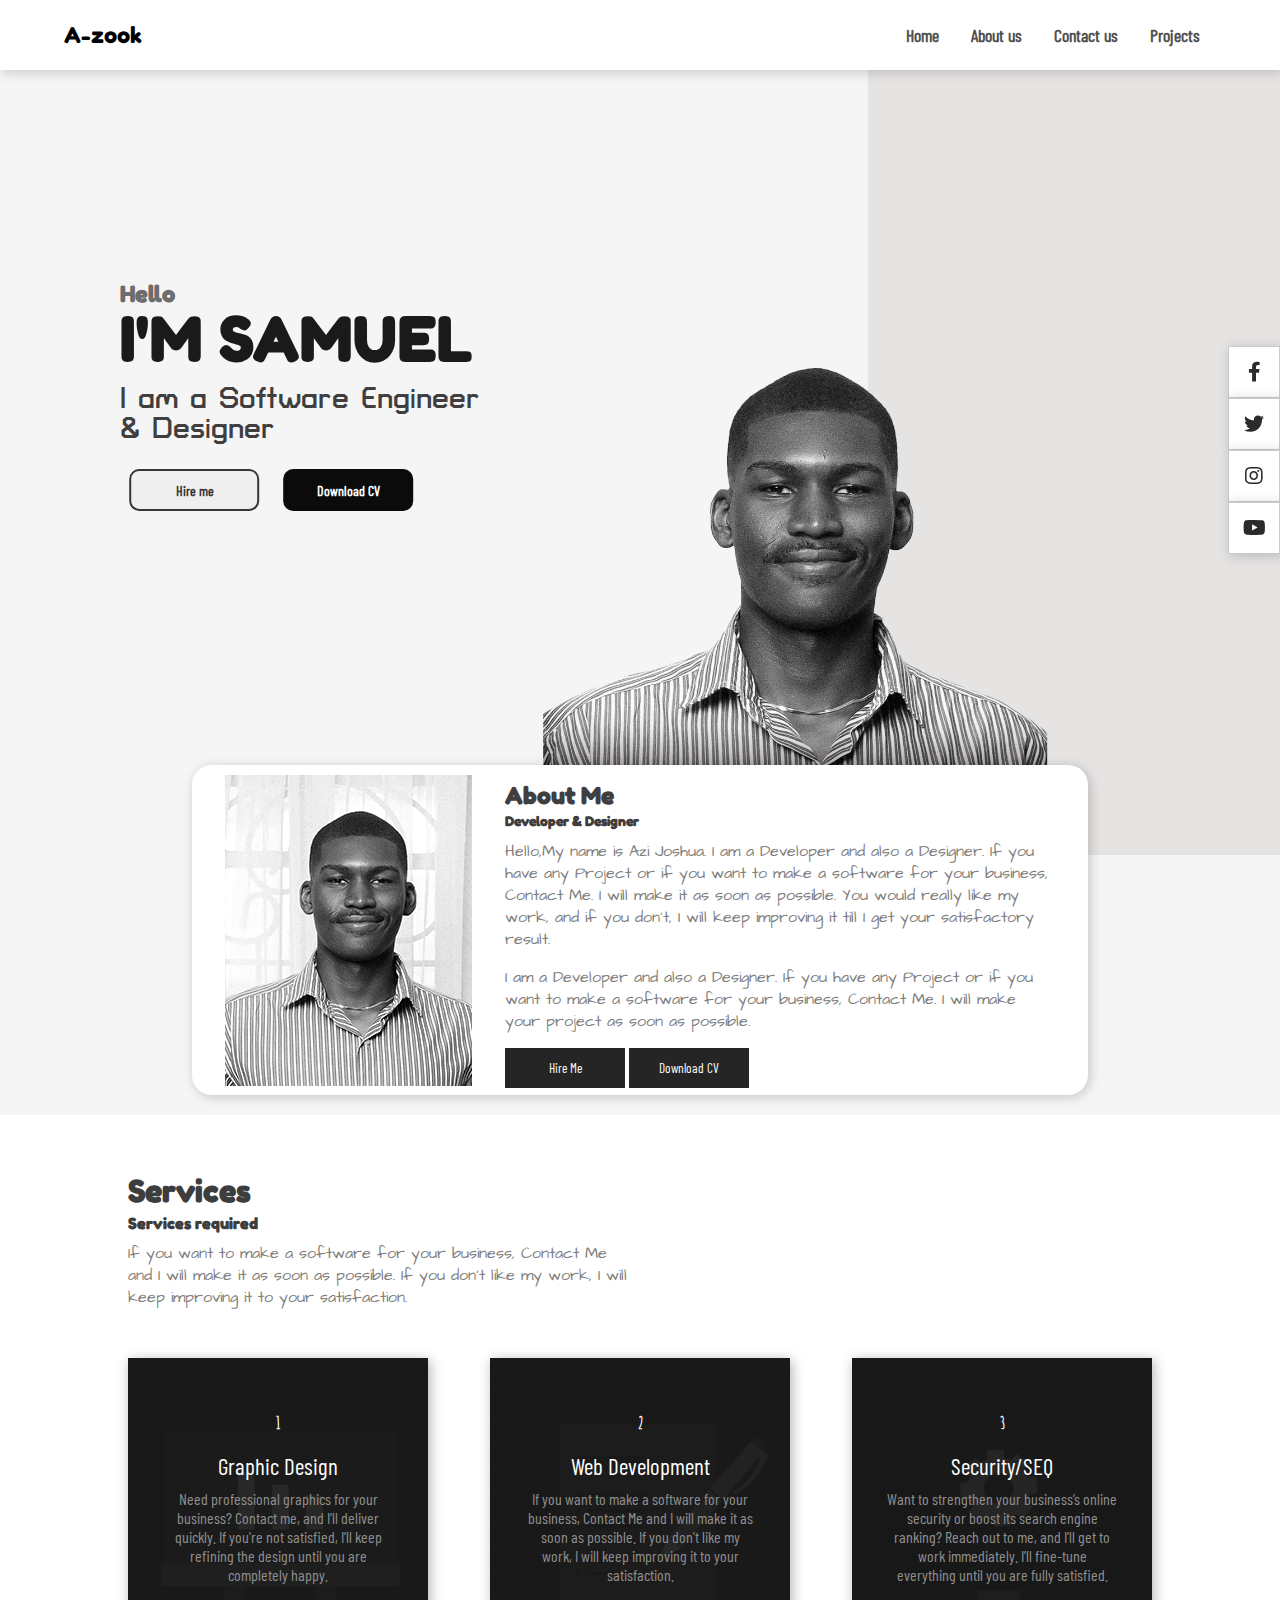
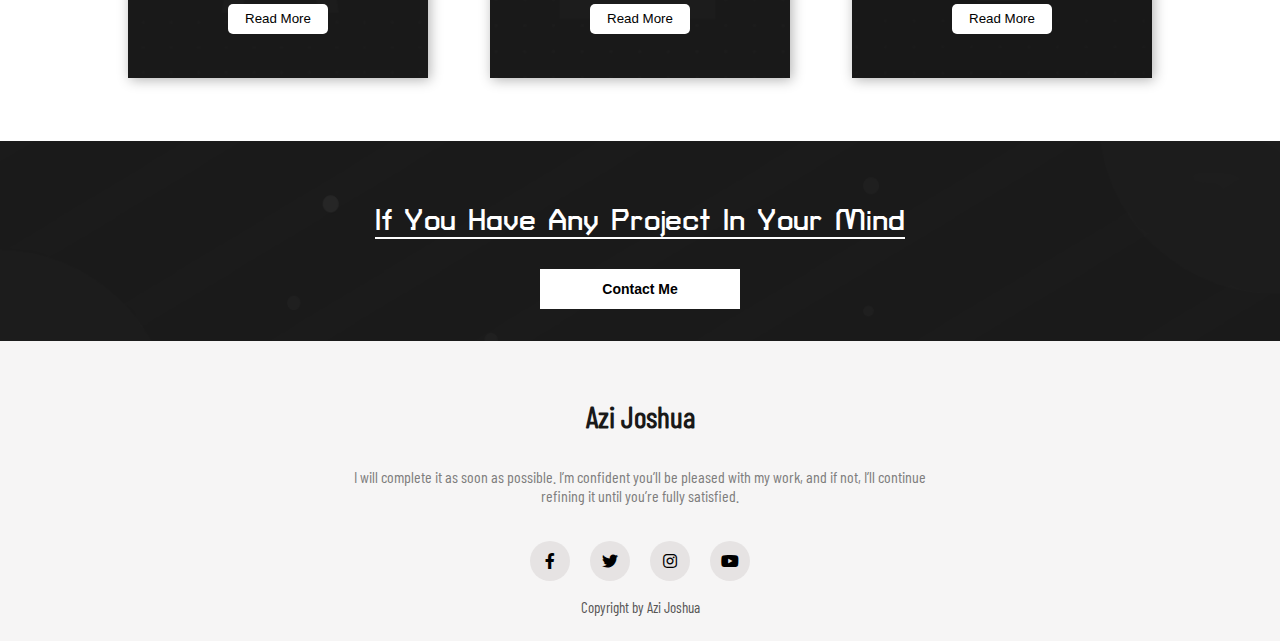
<file: index.html>
<!DOCTYPE html>
<html lang="en">
<head>
    <meta charset="UTF-8">
    <meta http-equiv="X-UA-Compatible" content="IE-edge">
    <meta name="viewport" content="width=device-width, initial-scale = 1.0">
    <meta name="viewport" content="width=device-width, initial-scale=1.0">
    <title>Portfolio Website</title>
    <!---------Custom Style---------->
    <link rel="stylesheet" href="./style.css">

    <!-----------FontAwesome Icons------------->
    <link rel="stylesheet" href="./fontawesome-free-5.14.0-web/css/all.css">
</head>
<body>

    <section>
        <!------navigation-------->

        <nav>
            <!--logo-->
            <a href="./index.html" class="logo">A-zook</a>
            <!--menu-->
            <ul class="nav-items">
                <li><a href="./index.html" class="nav-links active">Home</a></li>
                <li><a href="#" class="nav-links" >About us</a></li>
                <li><a href="./contact.html" class="nav-links">Contact us</a></li>
                <li><a href="./projects.html" class="nav-links">Projects</a></li>
            </ul>
            <!-----------bars-------------->
            <div class="toggle">
               <i class="fa fa-bars" aria-hidden="true"></i>
            </div>
        </nav>

        <!-------------Text-------------------->
        <div class="text-container">
            <p>Hello</p>
            <p>I'M SAMUEL</p>
            <p>I am a Software Engineer <br> & Designer</p>
            <button class="hire-btn">Hire me</button>
            <button class="down-cv">Download CV</button>
        </div>

        <!-----------model---------------->
        <img src="./images/azi dp.png" class="model" alt="model"> <!--./images/model.png-->

    </section>

    <!-----------about section------------->
    <div class="about-container">
        <!-----image------>
        <img src="./images/Azi display pic.png" alt="50%"> 

        <!----about text------>
        <div class="about-text">
            <p>About Me</p>
            <p>Developer & Designer</p>
            <p>Hello,My name is Azi Joshua. I am a Developer and also a Designer. If you have any Project or if you want to make a software for your business, Contact Me. I will make it as soon as possible. You would really like my work, and if you don't, I will keep improving it till I get your satisfactory result. </p>
            <p>I am a Developer and also a Designer. If you have any Project or if you want to make a software for your business, Contact Me. I will make your project as soon as possible.</p>
           
            <!-----------button---------------->
            <button>Hire Me</button>
            <button>Download CV</button>
        </div>
    </div>

    <!-------------services--------------------->
    <div class="services">

        <!--------text----------->
        <div class="services-text">

        
        <p>Services</p>
        <p>Services required</p>
        <p>If you want to make a software for your business, Contact Me and I will make it as soon as possible. If you don't like my work, I will keep improving it to your satisfaction.</p>
        <p></p>
       </div>
       <!------------box----------------->
       <div class="box-container">
           <!-------1--------->
           <div class="box-1">
               <span>1</span>
               <p class="heading">Graphic Design</p>
               <p class="details">Need professional graphics for your business? Contact me, and I’ll deliver quickly. If you're not satisfied, I’ll keep refining the design until you are completely happy.</p>
               <button>Read More</button>
           </div>
           <!-------2-------->
           <div class="box-2">
                <span>2</span>
                <p class="heading">Web Development</p>
                <p class="details">If you want to make a software for your business, Contact Me and I will make it as soon as possible. If you don't like my work, I will keep improving it to your satisfaction.</p>
                <button>Read More</button>
           </div>
           <!-------3-------->
           <div class="box-3">
                <span>3</span>
                <p class="heading">Security/SEQ</p>
                <p class="details">Want to strengthen your business’s online security or boost its search engine ranking? Reach out to me, and I’ll get to work immediately. I’ll fine-tune everything until you are fully satisfied.</p>
                <button>Read More</button>
           </div>


       </div>
    </div>
    <script src="homepagejs.js"></script>

    <!--------------contact me----------------->
    <div class="contact-me">
        <p>If You Have Any Project In Your Mind</p>
        <button>Contact Me</button>
    </div>
    <!------------footer---------------->
    <footer>
        <p>Azi Joshua</p>
        <p>I will complete it as soon as possible. I’m confident you’ll be pleased with my work, and if not, I’ll continue refining it until you’re fully satisfied.</p>
        <!-----------social icons---------------->
        <div class="social-icons">
            <a href="#"><i class="fab fa-facebook-f"></i></a>
            <a href="#"><i class="fab fa-twitter"></i></a>
            <a href="#"><i class="fab fa-instagram"></i></a>
            <a href="#"><i class="fab fa-youtube"></i></a>
        </div>
        <!-------copyright---------->
        <p class="copyright">Copyright by Azi Joshua</p>
    </footer>

    <!-------attached social bars---------->
    <div class="a-social-b">
            <a href="#"><i class="fab fa-facebook-f"></i></a>
            <a href="#"><i class="fab fa-twitter"></i></a>
            <a href="#"><i class="fab fa-instagram"></i></a>
            <a href="#"><i class="fab fa-youtube"></i></a>
        </div>
</body>
</html>
</file>
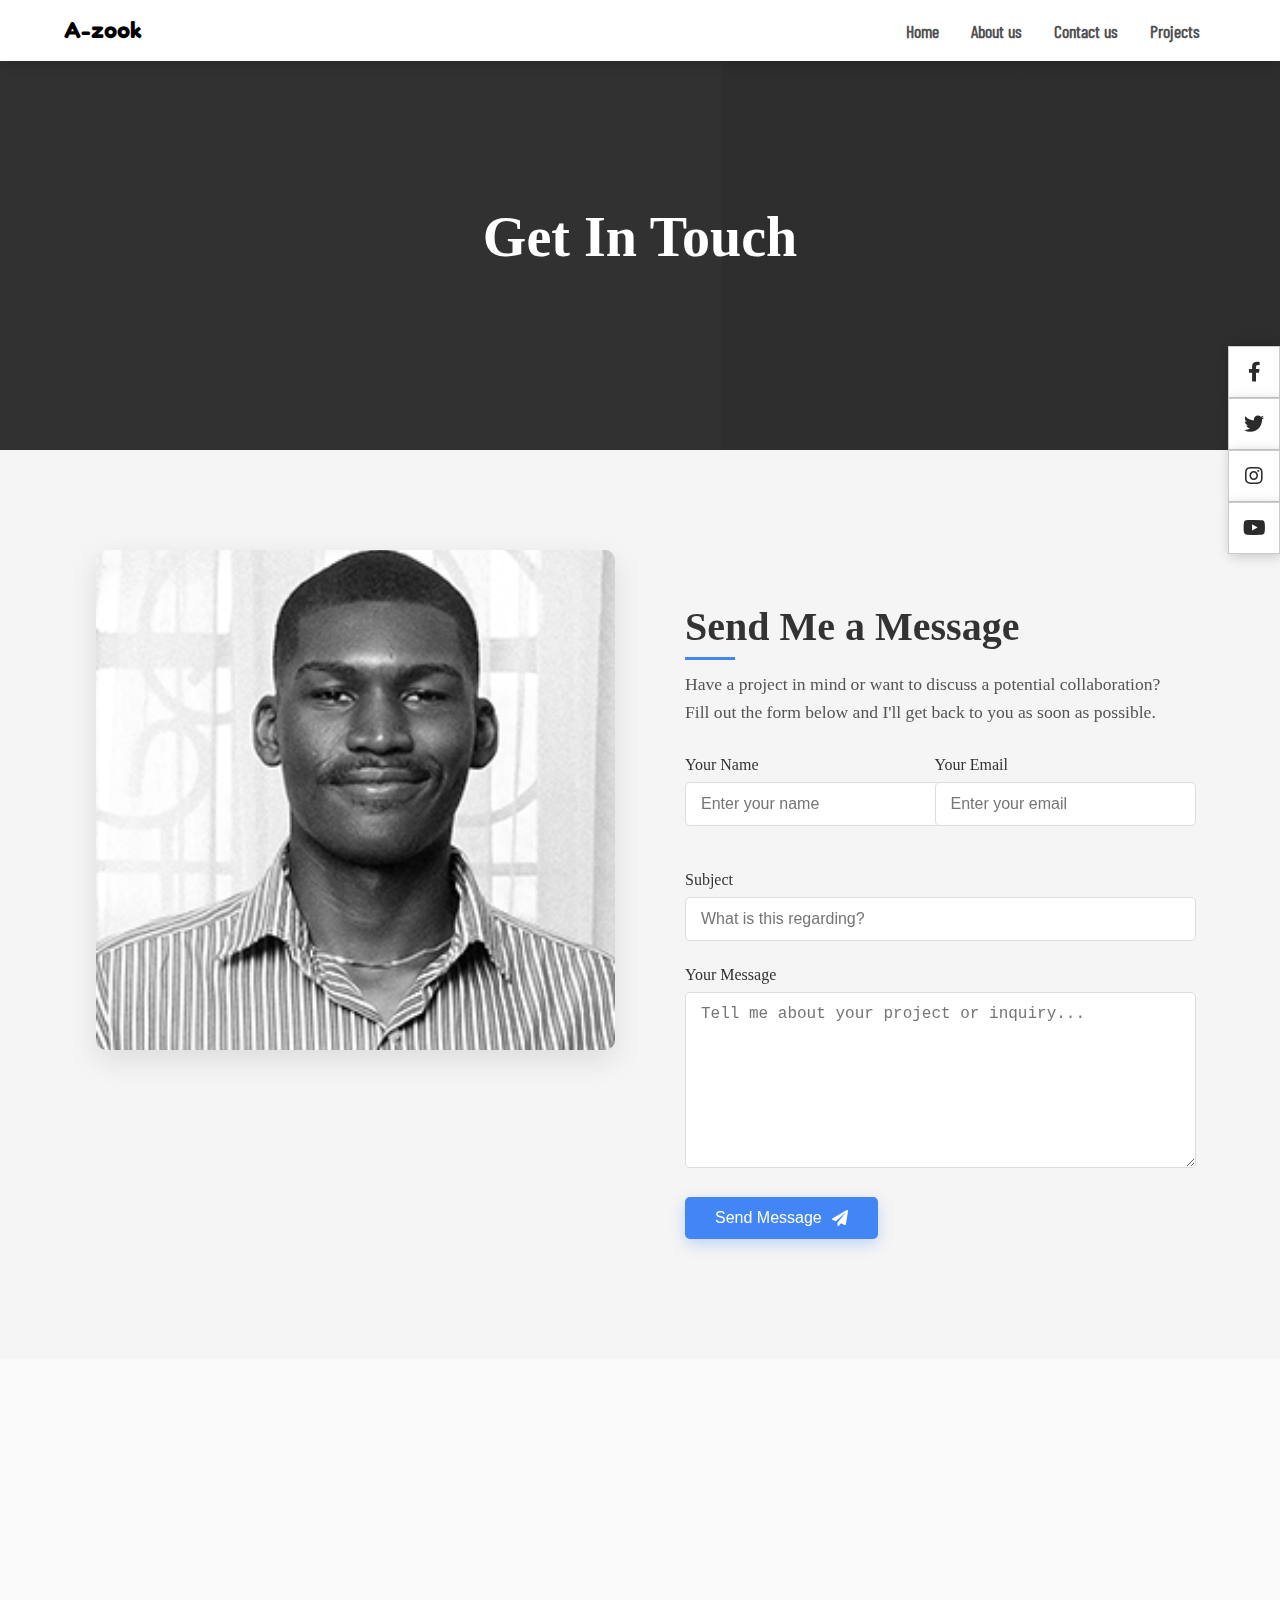
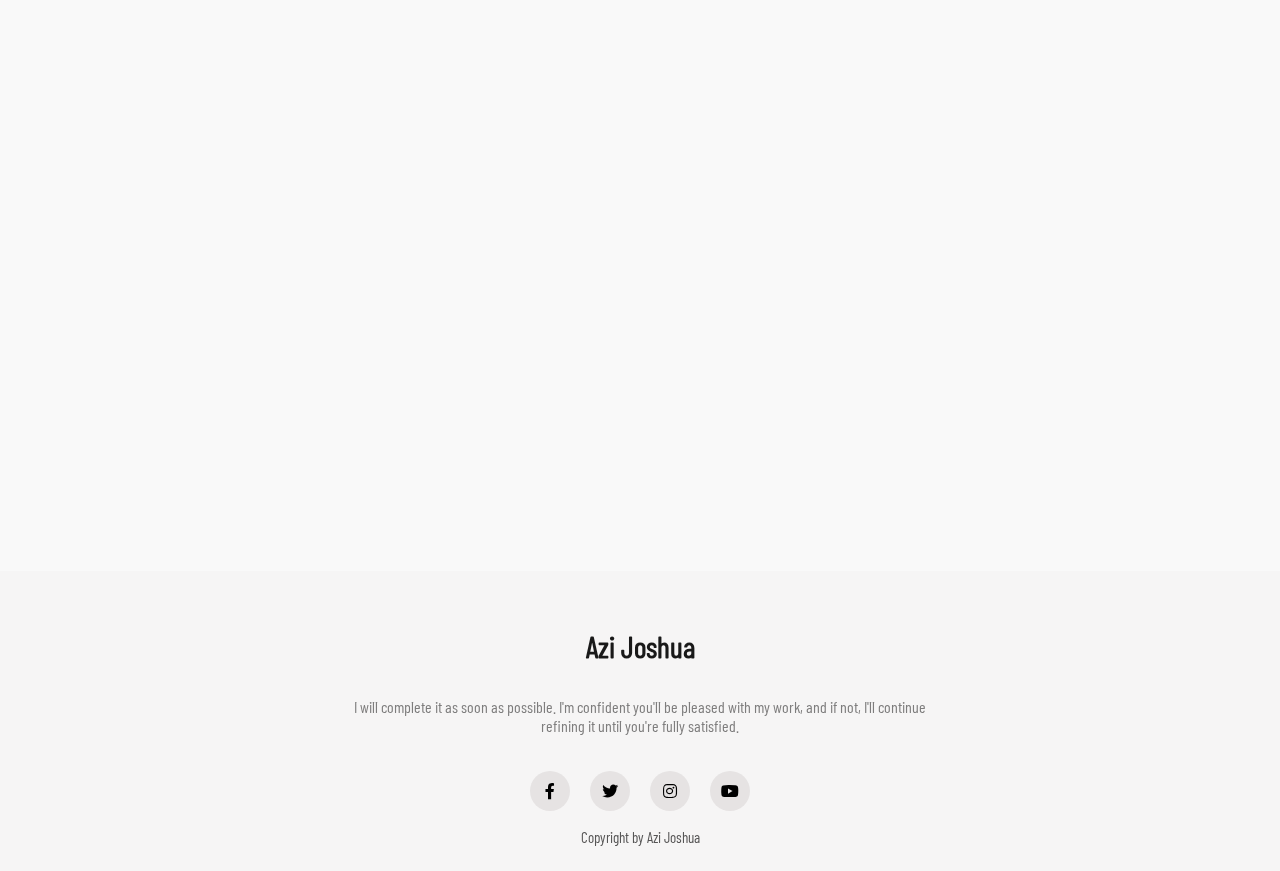
<file: contact.html>
<!DOCTYPE html>
<html lang="en">
<head>
    <meta charset="UTF-8">
    <meta http-equiv="X-UA-Compatible" content="IE-edge">
    <meta name="viewport" content="width=device-width, initial-scale=1.0">
    <title>Contact Me - Portfolio Website</title>
    <!---------Custom Style---------->
    <link rel="stylesheet" href="./style.css">
    <link rel="stylesheet" href="./contact.css">

    <!-----------FontAwesome Icons------------->
    <link rel="stylesheet" href="./fontawesome-free-5.14.0-web/css/all.css">
    
    <!-- AOS Animation Library -->
    <link href="https://unpkg.com/aos@2.3.1/dist/aos.css" rel="stylesheet">
</head>
<body>

    <section class="contact-hero">
        <!------navigation-------->
        <nav>
            <!--logo-->
            <a href="./index.html" class="logo">A-zook</a>
            <!--menu-->
            <ul class="nav-items">
                <li><a href="./index.html" class="nav-links">Home</a></li>
                <li><a href="#" class="nav-links">About us</a></li>
                <li><a href="./contact.html" class="nav-links active">Contact us</a></li>
                <li><a href="./projects.html" class="nav-links">Projects</a></li>
            </ul>
            <!-----------bars-------------->
            <div class="toggle">
               <i class="fa fa-bars" aria-hidden="true"></i>
            </div>
        </nav>

        <!-------------Hero Text-------------------->
        <div class="contact-hero-container">
            <div class="contact-text-container" data-aos="fade-up">
                <h1 class="contact-title">Get In Touch</h1>
                <p class="contact-subtitle">Let's turn your ideas into reality</p>
            </div>
        </div>
    </section>

    <!-----------Contact Content------------->
    <div class="contact-content-container">
        <div class="contact-grid">
            <!-- Image Side -->
            <div class="contact-image-container" data-aos="fade-right" data-aos-delay="200">
                <div class="image-wrapper">
                    <img src="./images/Azi display pic.png" alt="Azi Joshua" class="contact-image">
                </div>
                <div class="image-quote">
                    <p>"I believe in creating digital experiences that leave a lasting impression."</p>
                    <span>- Azi Joshua</span>
                </div>
            </div>
            
            <!-- Contact Form Side -->
            <div class="contact-form-container" data-aos="fade-left" data-aos-delay="400">
                <h2>Send Me a Message</h2>
                <p class="contact-intro">Have a project in mind or want to discuss a potential collaboration? Fill out the form below and I'll get back to you as soon as possible.</p>
                
                <form id="contactForm" class="contact-form">
                    <div class="form-row">
                        <div class="form-group">
                            <label for="name">Your Name</label>
                            <input type="text" id="name" name="name" placeholder="Enter your name" required>
                        </div>
                        
                        <div class="form-group">
                            <label for="email">Your Email</label>
                            <input type="email" id="email" name="email" placeholder="Enter your email" required>
                        </div>
                    </div>
                    
                    <div class="form-group">
                        <label for="subject">Subject</label>
                        <input type="text" id="subject" name="subject" placeholder="What is this regarding?" required>
                    </div>
                    
                    <div class="form-group">
                        <label for="message">Your Message</label>
                        <textarea id="message" name="message" rows="6" placeholder="Tell me about your project or inquiry..." required></textarea>
                    </div>
                    
                    <button type="submit" class="submit-btn">
                        <span>Send Message</span>
                        <i class="fas fa-paper-plane"></i>
                    </button>
                </form>
            </div>
        </div>
    </div>

    <!-----------Contact Info------------->
    <div class="contact-info-section">
        <div class="contact-info-container" data-aos="fade-up">
            <h2>Other Ways to Connect</h2>
            
            <div class="contact-info-grid">
                <div class="contact-info-card" data-aos="zoom-in" data-aos-delay="100">
                    <div class="info-icon">
                        <i class="fas fa-map-marker-alt"></i>
                    </div>
                    <div class="info-content">
                        <h3>Location</h3>
                        <p>123 Design Street, Creative City</p>
                    </div>
                </div>
                
                <div class="contact-info-card" data-aos="zoom-in" data-aos-delay="200">
                    <div class="info-icon">
                        <i class="fas fa-phone-alt"></i>
                    </div>
                    <div class="info-content">
                        <h3>Phone</h3>
                        <p>+1 (555) 123-4567</p>
                    </div>
                </div>
                
                <div class="contact-info-card" data-aos="zoom-in" data-aos-delay="300">
                    <div class="info-icon">
                        <i class="fas fa-envelope"></i>
                    </div>
                    <div class="info-content">
                        <h3>Email</h3>
                        <p>info@example.com</p>
                    </div>
                </div>
                
                <div class="contact-info-card" data-aos="zoom-in" data-aos-delay="400">
                    <div class="info-icon">
                        <i class="fas fa-clock"></i>
                    </div>
                    <div class="info-content">
                        <h3>Working Hours</h3>
                        <p>Mon - Fri: 9AM - 5PM</p>
                    </div>
                </div>
            </div>
        </div>
    </div>
    
    <!------------footer---------------->
    <footer>
        <p>Azi Joshua</p>
        <p>I will complete it as soon as possible. I'm confident you'll be pleased with my work, and if not, I'll continue refining it until you're fully satisfied.</p>
        <!-----------social icons---------------->
        <div class="social-icons">
            <a href="#"><i class="fab fa-facebook-f"></i></a>
            <a href="#"><i class="fab fa-twitter"></i></a>
            <a href="#"><i class="fab fa-instagram"></i></a>
            <a href="#"><i class="fab fa-youtube"></i></a>
        </div>
        <!-------copyright---------->
        <p class="copyright">Copyright by Azi Joshua</p>
    </footer>

    <!-------attached social bars---------->
    <div class="a-social-b">
        <a href="#"><i class="fab fa-facebook-f"></i></a>
        <a href="#"><i class="fab fa-twitter"></i></a>
        <a href="#"><i class="fab fa-instagram"></i></a>
        <a href="#"><i class="fab fa-youtube"></i></a>
    </div>

    <!-- AOS Animation Library -->
    <script src="https://unpkg.com/aos@2.3.1/dist/aos.js"></script>
    <script>
        // Initialize AOS
        AOS.init({
            duration: 800,
            easing: 'ease-in-out',
            once: true
        });

        // Toggle menu
        document.querySelector('.toggle').addEventListener('click', function() {
            document.querySelector('.nav-items').classList.toggle('active');
        });

        // Form submission
        document.getElementById('contactForm').addEventListener('submit', function(e) {
            e.preventDefault();
            
            // Get form values
            const name = document.getElementById('name').value;
            const email = document.getElementById('email').value;
            const subject = document.getElementById('subject').value;
            const message = document.getElementById('message').value;
            
            // Here you would typically send the form data to a server
            // For now, we'll just show an alert
            alert(`Thank you ${name} for your message! I'll get back to you soon.`);
            
            // Reset the form
            this.reset();
        });
    </script>
</body>
</html>
</file>
<file: style.css>
@charset "utf-8";

@import url("./fonts/fonts.css");

:root{
    --TurretRoad: 'TurretRoad',cursive;
    --Amatic: 'Amatic',cursive;
    --Architects-Dughter:'Architects-Daughter',cursive;
    --Barlow-Condensed:'Barlow-Condensed',cursive;
    --Fredoka-One:'Fredoka-One',cursive;
    --Gochi-Hand:'Gochi-Hand',cursive;
    --Indie-Flower:'Indie-flower',cursive;
    --Nanum-Pen-Script:'Nanum-Pen-Script',cursive;
}



/* CSS Document  */

body{
    background-color: #f6f5f5;
    margin: 0px;
    padding: 0px;
}

ul{
    list-style: none;
}

a{
    text-decoration: none;
}

section{
    width: 100%;
    height:95vh;
    background-image: url("./images/bg.png");
    background-repeat: no-repeat;
    background-size: cover;
    position: relative;
}

nav{
    display: flex;
    justify-content: space-between;
    align-items: center;
    height: 70px;
    background-color: #FFFFFF;
    box-shadow: 2px 2px 12px rgba(0, 0, 0, 0.2);
    padding: 0px 5%;
}

nav .nav-items{
    display: flex;
    margin: 0;
}

nav .nav-items .nav-links {
   padding: 1.6rem 1rem;
    font-family: var(--Barlow-Condensed);
    color: #505050;
    position: relative;
    font-size: 1.1rem;
    font-weight: 700;
    
    
}

nav .nav-items .nav-links:hover{
    background-color: #262525;
    color: white;
}





nav .logo{
    font-family:var(--Fredoka-One);
    color: #000000;
    font-size: 22px;

}

.toggle{
    display: none;
}

.active{
    font-weight: bold;
    color: #2d2a2a;
}

.text-container p:nth-child(1){
    font-family: var(--Fredoka-One);
    font-weight: bold;
    color: #6d6d6d;
    font-size: 22px;
}

.text-container p:nth-child(2){
    font-family:var(--Fredoka-One);
    font-weight: bold;
    letter-spacing: 1px;
    color: #1a1a1a;
    font-size: 60px;
}

.text-container p:nth-child(3){
    font-family: var(--TurretRoad);
    color: #403e3e;
    font-size: 30px;
    line-height: 30px;
}

.text-container p{
    line-height: 0px;
    margin: 45px 0px 25px;
}

.text-container{
    position: absolute;
    left: 13%;
    top: 42%;
    transform: translate(-13%, -42%);
}

.text-container button{
    width: 130px;
    height: 42px;
    border-radius: 10px;
    font-family:var(--Barlow-Condensed);
    font-weight: bold;
    font-size: 14px;
    outline: none;
    margin: 0px 10px;
    cursor: pointer;
}

.hire-btn{
    border: 2px solid #373636;
    color: #373636;
}

.hire-btn:hover{
    background:transparent;
    color: #373636; ;
    
}

.down-cv{
    background-color: #0b0b0b;
    color: #FFFFFF;
    border: none;
}

.down-cv:hover{
    background: transparent;
    color:  #373636;
    border: 2px solid  #373636;;
}

button:active{
    transform: scale(1.1);
}

.model{
    height: 560px;
    position: absolute;
    bottom: 0px;
    left: 70%;
    transform: translateX(-70%);
}

.about-container{
    width: 70%;
    height: 330px;
    background-color: #FFFFFF;
    border-radius: 20px;
    box-shadow: 2px 2px 12px rgba(0, 0, 0, 0.2);
    display: flex;
    margin: -7% auto 20px auto;
    position: relative;
    justify-content: space-evenly;
    align-items: center;
}

.text-container img{
    height: 250px;
}

.about-text{
    width: 550px;
}

.about-text p:nth-child(1){
    color: #403e3e;
    font-family: var(--Fredoka-One);
    font-weight: bold;
    font-size: 23px;
    line-height: 0px;
}

.about-text p:nth-child(2){
    color: #3e3d3d;
    font-size: 13px;
    font-family: var(--Fredoka-One);
    font-weight: bold;
    line-height: 5px;
}

.about-text p:nth-child(3),

.about-text p:nth-child(4){
    color: #7e7d7d;
    font-family: var(--Architects-Dughter);
    font-size: 16px;
}

.about-text button{
    width: 120px;
    height: 40px;
    color: #FFFFFF;
    outline: none;
    border: none;
    font-family:var(--Barlow-Condensed);
    background-color: #262525;
    cursor: pointer;
}

.about-text button:hover{
    background: transparent;
    color:  #7e7d7d;
    border: 2px solid  #7e7d7d;
}

.services{
    height: 600px;
    background-color: #FFFFFF;
    padding: 2% 10% 0px 10%;
}

.services-text p:nth-child(1){
    font-family: var(--Fredoka-One);
    font-weight: bold;
    color: #3e3d3d;
    font-size: 30px;
    line-height: 0px;
}

.services-text p:nth-child(2){
    font-family: var(--Fredoka-One);
    font-weight: bold;
    color: #3e3d3d;
    font-size: 15px;
    line-height: 5px;
}

.services-text p:nth-child(3){
    font-family: var(--Architects-Dughter);
    color: #7e7d7d;
}

.services-text{
    width: 500px;
    margin: 50px 0px;
}

.box-1, .box-2, .box-3{
    width: 300px;
    height: 320px;
    background-repeat: no-repeat;
    background-size: cover;
    box-shadow: 2px 2px 12px rgba(0, 0, 0, 0.3);
    display: flex;
    justify-content: center;
    align-items:center;
    flex-direction: column;
}

.box-container{
    display: flex;
    justify-content: space-between;
}

.box-1{
    background-image: url(./images/services-1.png);
}
.box-2{
    background-image: url(./images/services-2.png);
}
.box-3{
    background-image: url(./images/servies-3.png);
}

.box-1 span,
.box-2 span,
.box-3 span{
    width: 40px;
    height: 40px;
    border-radius: 50%;
    color: #FFFFFF;
    display: flex;
    justify-content: center;
    align-items: center;
    font-family: var(--Amatic);
    font-weight: bold;
}

.box-1 p:nth-child(2),
.box-2 p:nth-child(2),
.box-3 p:nth-child(2){
    color: #FFFFFF;
    font-family: var(--Barlow-Condensed);
    font-size: 23px;
    line-height: 0px;
}

.box-1 p:nth-child(3),
.box-2 p:nth-child(3),
.box-3 p:nth-child(3){
    font-family: var(--Barlow-Condensed);
    text-align: center;
    width: 230px;
    margin: 0px 0px 20px 0px;
    color: #8f8f8f;
}

.box-1 button,
.box-2 button,
.box-3 button{
    width: 100px;
    height: 30px;
    background-color: #FFFFFF;
    border: none;
    outline: none;
    border-radius: 5px;
    cursor: pointer;
}

.contact-me{
    width: 100%;
    height: 200px;
    background-image: url(./images/project\ in\ your\ mind.png);
    background-size: cover;
    background-repeat: no-repeat;
    display: flex;
    flex-direction: column;
    justify-content: center;
    align-items: center;
}

.contact-me p{
    color: #FFFFFF;
    font-size: 30px;
    font-family: var(--TurretRoad);
    font-weight: bold;
    border-bottom: 2px solid #FFFFFF;
}

.contact-me button{
    width: 200px;
    height: 40px;
    background-color: #FFFFFF;
    outline: none;
    border: none;
    font-size: 14px;
    font-weight: bold;
    cursor: pointer;
}

footer{
    height: 300px;
    display: flex;
    flex-direction: column;
    justify-content: center;
    align-items: center;
    position: relative;
}

footer p{
    font-family: var(--Barlow-Condensed);
}

footer p:nth-child(1){
    font-size: 30px;
    font-weight: bold;
    color: #191919;
    line-height: 10px;
}
footer p:nth-child(2){
    font-size: 16px;
    color: #7e7d7d;
    width: 600px;
    text-align: center;
}

.social-icons a{
    width: 40px;
    height: 40px;
    display: flex;
    justify-content: center;
    align-items: center;
    background-color: #e6e3e3;
    margin: 20px 10px;
    border-radius: 50%;
}

.social-icons{
    display: flex;
}

.copyright{
    color: #565555;
    font-size: 15px;
    position: absolute;
    left: 50%;
    bottom: 10px;
    transform: translateX(-50%);
}
.social-icons i{
    color: #000000;
}

.social-icons a:hover,
.a-social-b a:hover{
    background-color: #000000;
    box-shadow: 2px 2px 12px rgba(0, 0, 0, 0.2);
    transition: all ease 0.5s;
}

.social-icons a:hover i,
.a-social-b a:hover i{
    color: #FFFFFF;
    transition: all ease 0.5s;
}

.a-social-b{
    position: fixed;
    top: 50%;
    right: 0px;
    transform: translateY(-50%);
}

.a-social-b a{
    display: flex;
    justify-content: center;
    align-items: center;
    width: 50px;
    height: 50px;
    padding: 0px;
    margin: 0px;
    line-height: 0px;
    background-color: #FFFFFF;
    border: 1px solid #cbcbcb;
    box-shadow: 2px 2px 12px rgba(0, 0, 0, 0.2);
}

.a-social-b i{
    color: #2b2b2b;
    font-size: 20px;
}

@media(max-width:1000px){
    {  
        box-sizing: border-box;
    }

    .model{
        height: 460px;
        left: 90%;
        transform: translateX(-90%);
    }

    .text-container{
        top: 46%;
    }

    .text-container button{
        margin: 5px;
    }

    .about-container{
        width: 90%;
        border-radius: 10px;
    }

    .about-container img{
        height: 200px;
    }

    .about-text{
        width: 400px;
    }

    .about-text p:nth-child(1){
        font-size: 20px;
    }
    .about-text p:nth-child(2){
        font-size: 10px;
    }
    .about-text p:nth-child(3),
    .about-text p:nth-child(4){
        font-size: 14px;
    }

    .services{
        padding: 2% 5% 0px 5%;
    }

    .box-container{
        justify-content: center;
        flex-wrap: wrap;
    }

    .services{
        height: auto;
    }

    .box-1, .box-2, .box-3{
        flex-grow: 1;
        margin: 10px;
    }

    .contact-me{
        height: 200px;
    }

    .contact-me p{
        font-size: 26px;
    }

    .contact-me button{
        font-size: 14px;
        height: 35px;
        width: 160px;
    }

}

@media(max-width:750px){
    section{
        background-image: none;
        color: #f7f7f7;
    }

    .model{
        display: none;
    }

    .toggle{
        display: block;
    }

    .text-container p:nth-child(2){
        line-height: 40px;
        margin: 0px;
        padding: 0px;
    }

    .text-container{
        top: 50%;
        left: 50%;
        transform: translate(-50%, -50%);
        width: 80%;
    }

    nav ul{
        margin: 0px;
        padding: 0px;
        color: #ebeef4;
        flex-direction: column;
        position: fixed;
        left: 0;
        top: 0;
        width: 100%;
        height: 100vh;box-sizing: border-box;
        display: flex;
        justify-content: center;
        align-items: center;
        z-index: 1;
        display: none;
    }

    nav ul li{
        padding: 10px;
    }

    nav ul li a{
        font-family: var(--Barlow-Condensed);
        font-size: 1.4em;
        text-transform: uppercase;
        color: #5c5c5c;
    }

    nav ul li a:hover{
        color: #121212;
    }

    .toggle:before{
        content:'\f0c9';
        font-family: fontAwesome;
        line-height: 30px;
        z-index: 1;
    }

    .toggle .active:before{
        content: '\f00d';
        position: fixed;
        right: 25px;
        line-height: 0px;
    }

    nav .active ul{
        display: flex !important;
    }

    .about-container{
        top: 0px;
        flex-direction: column;
        width: 90%;
        height: auto;
        padding: 30px 0px;
        align-items: center;
    }

    .about-text{
        width: 90%;
        text-align: center;
    }

    .services-text{
        width: 100%;
    }

    .contact-me{
        height: 180px;
    }

    .contact-me p{
        font-size: 18px;
    }

    .contact-me button{
        width: 150px;
        height: 33px;
    }

    footer p:nth-child(2){
        width: 90%;
    }
}
</file>
<file: contact.css>
/* Contact Page Specific Styles */

/* Hero Section */
.contact-hero {
    width: 100%;
    height: 50vh;
    background-image: linear-gradient(rgba(0, 0, 0, 0.8), rgba(0, 0, 0, 0.8)), url('./images/bg.png');
    background-size: cover;
    background-position: center;
    position: relative;
    display: flex;
    flex-direction: column;
}

.contact-hero-container {
    display: flex;
    justify-content: center;
    align-items: center;
    height: 100%;
}

.contact-text-container {
    text-align: center;
    max-width: 800px;
    padding: 0 20px;
}

.contact-title {
    font-size: 3.5rem;
    color: #ffffff;
    margin-bottom: 10px;
    animation: fadeInDown 1s ease;
}

.contact-subtitle {
    font-size: 1.5rem;
    color: #ffffff;
    opacity: 0.8;
    animation: fadeInUp 1s ease 0.3s forwards;
    opacity: 0;
}

/* Contact Content */
.contact-content-container {
    width: 85%;
    max-width: 1400px;
    margin: 80px auto;
    padding: 20px;
}

.contact-grid {
    display: grid;
    grid-template-columns: 1fr 1fr;
    gap: 50px;
}

/* Image Side */
.contact-image-container {
    position: relative;
}

.image-wrapper {
    position: relative;
    width: 100%;
    height: 500px;
    overflow: hidden;
    border-radius: 10px;
    box-shadow: 0 10px 30px rgba(0, 0, 0, 0.1);
}

.contact-image {
    width: 100%;
    height: 100%;
    object-fit: cover;
    filter: grayscale(100%);
    transition: filter 0.5s ease, transform 0.5s ease;
}

.image-wrapper:hover .contact-image {
    filter: grayscale(0%);
    transform: scale(1.05);
}

.image-quote {
    position: absolute;
    bottom: 30px;
    left: 0;
    width: 80%;
    background-color: rgba(255, 255, 255, 0.9);
    padding: 20px;
    border-radius: 0 10px 10px 0;
    box-shadow: 0 5px 15px rgba(0, 0, 0, 0.1);
    transform: translateX(-100%);
    opacity: 0;
    animation: slideInLeft 1s ease 0.8s forwards;
}

.image-quote p {
    font-size: 1.2rem;
    font-style: italic;
    color: #333;
    margin-bottom: 10px;
}

.image-quote span {
    font-size: 0.9rem;
    color: #666;
    font-weight: 500;
}

/* Form Side */
.contact-form-container {
    padding: 20px;
}

.contact-form-container h2 {
    font-size: 2.5rem;
    color: #333;
    margin-bottom: 20px;
    position: relative;
}

.contact-form-container h2:after {
    content: '';
    position: absolute;
    bottom: -10px;
    left: 0;
    width: 50px;
    height: 3px;
    background-color: #4285f4;
}

.contact-intro {
    font-size: 1.1rem;
    line-height: 1.6;
    color: #555;
    margin-bottom: 30px;
}

.contact-form {
    margin-top: 30px;
}

.form-row {
    display: grid;
    grid-template-columns: 1fr 1fr;
    gap: 20px;
    margin-bottom: 20px;
}

.form-group {
    margin-bottom: 25px;
}

.form-group label {
    display: block;
    font-size: 1rem;
    color: #333;
    margin-bottom: 8px;
    font-weight: 500;
}

.form-group input,
.form-group textarea {
    width: 100%;
    padding: 12px 15px;
    border: 1px solid #ddd;
    border-radius: 5px;
    font-size: 1rem;
    color: #333;
    transition: all 0.3s ease;
}

.form-group input:focus,
.form-group textarea:focus {
    border-color: #4285f4;
    box-shadow: 0 0 0 2px rgba(66, 133, 244, 0.2);
    outline: none;
}

.form-group textarea {
    resize: vertical;
    min-height: 150px;
}

.submit-btn {
    display: inline-flex;
    align-items: center;
    justify-content: center;
    padding: 12px 30px;
    background-color: #4285f4;
    color: #fff;
    border: none;
    border-radius: 5px;
    font-size: 1rem;
    font-weight: 500;
    cursor: pointer;
    transition: all 0.3s ease;
    box-shadow: 0 5px 15px rgba(66, 133, 244, 0.3);
}

.submit-btn:hover {
    background-color: #3367d6;
    transform: translateY(-3px);
    box-shadow: 0 8px 20px rgba(66, 133, 244, 0.4);
}

.submit-btn:active {
    transform: translateY(0);
}

.submit-btn i {
    margin-left: 10px;
    transition: transform 0.3s ease;
}

.submit-btn:hover i {
    transform: translateX(5px);
}

/* Contact Info Section */
.contact-info-section {
    background-color: #f9f9f9;
    padding: 80px 0;
}

.contact-info-container {
    width: 85%;
    max-width: 1400px;
    margin: 0 auto;
    text-align: center;
}

.contact-info-container h2 {
    font-size: 2.5rem;
    color: #333;
    margin-bottom: 50px;
    position: relative;
    display: inline-block;
}

.contact-info-container h2:after {
    content: '';
    position: absolute;
    bottom: -15px;
    left: 50%;
    transform: translateX(-50%);
    width: 80px;
    height: 3px;
    background-color: #4285f4;
}

.contact-info-grid {
    display: grid;
    grid-template-columns: repeat(auto-fit, minmax(250px, 1fr));
    gap: 30px;
    margin-top: 50px;
}

.contact-info-card {
    background-color: #fff;
    padding: 30px 20px;
    border-radius: 10px;
    box-shadow: 0 5px 15px rgba(0, 0, 0, 0.05);
    transition: transform 0.3s ease, box-shadow 0.3s ease;
}

.contact-info-card:hover {
    transform: translateY(-10px);
    box-shadow: 0 15px 30px rgba(0, 0, 0, 0.1);
}

.info-icon {
    width: 60px;
    height: 60px;
    background-color: rgba(66, 133, 244, 0.1);
    border-radius: 50%;
    display: flex;
    justify-content: center;
    align-items: center;
    margin: 0 auto 20px;
}

.info-icon i {
    font-size: 1.5rem;
    color: #4285f4;
}

.info-content h3 {
    font-size: 1.3rem;
    color: #333;
    margin-bottom: 10px;
}

.info-content p {
    font-size: 1rem;
    color: #666;
    line-height: 1.5;
}

/* Animations */
@keyframes fadeInDown {
    from {
        opacity: 0;
        transform: translateY(-30px);
    }
    to {
        opacity: 1;
        transform: translateY(0);
    }
}

@keyframes fadeInUp {
    from {
        opacity: 0;
        transform: translateY(30px);
    }
    to {
        opacity: 1;
        transform: translateY(0);
    }
}

@keyframes slideInLeft {
    from {
        transform: translateX(-100%);
        opacity: 0;
    }
    to {
        transform: translateX(0);
        opacity: 1;
    }
}

/* Responsive Design */
@media screen and (max-width: 1024px) {
    .contact-grid {
        grid-template-columns: 1fr;
        gap: 50px;
    }
    
    .image-wrapper {
        height: 400px;
    }
}

@media screen and (max-width: 768px) {
    .contact-title {
        font-size: 2.5rem;
    }
    
    .contact-subtitle {
        font-size: 1.2rem;
    }
    
    .contact-form-container h2 {
        font-size: 2rem;
    }
    
    .form-row {
        grid-template-columns: 1fr;
    }
    
    .contact-info-container h2 {
        font-size: 2rem;
    }
}

@media screen and (max-width: 480px) {
    .contact-title {
        font-size: 2rem;
    }
    
    .contact-form-container h2,
    .contact-info-container h2 {
        font-size: 1.8rem;
    }
    
    .image-wrapper {
        height: 300px;
    }
    
    .image-quote {
        width: 90%;
        padding: 15px;
    }
    
    .image-quote p {
        font-size: 1rem;
    }
}
</file>
